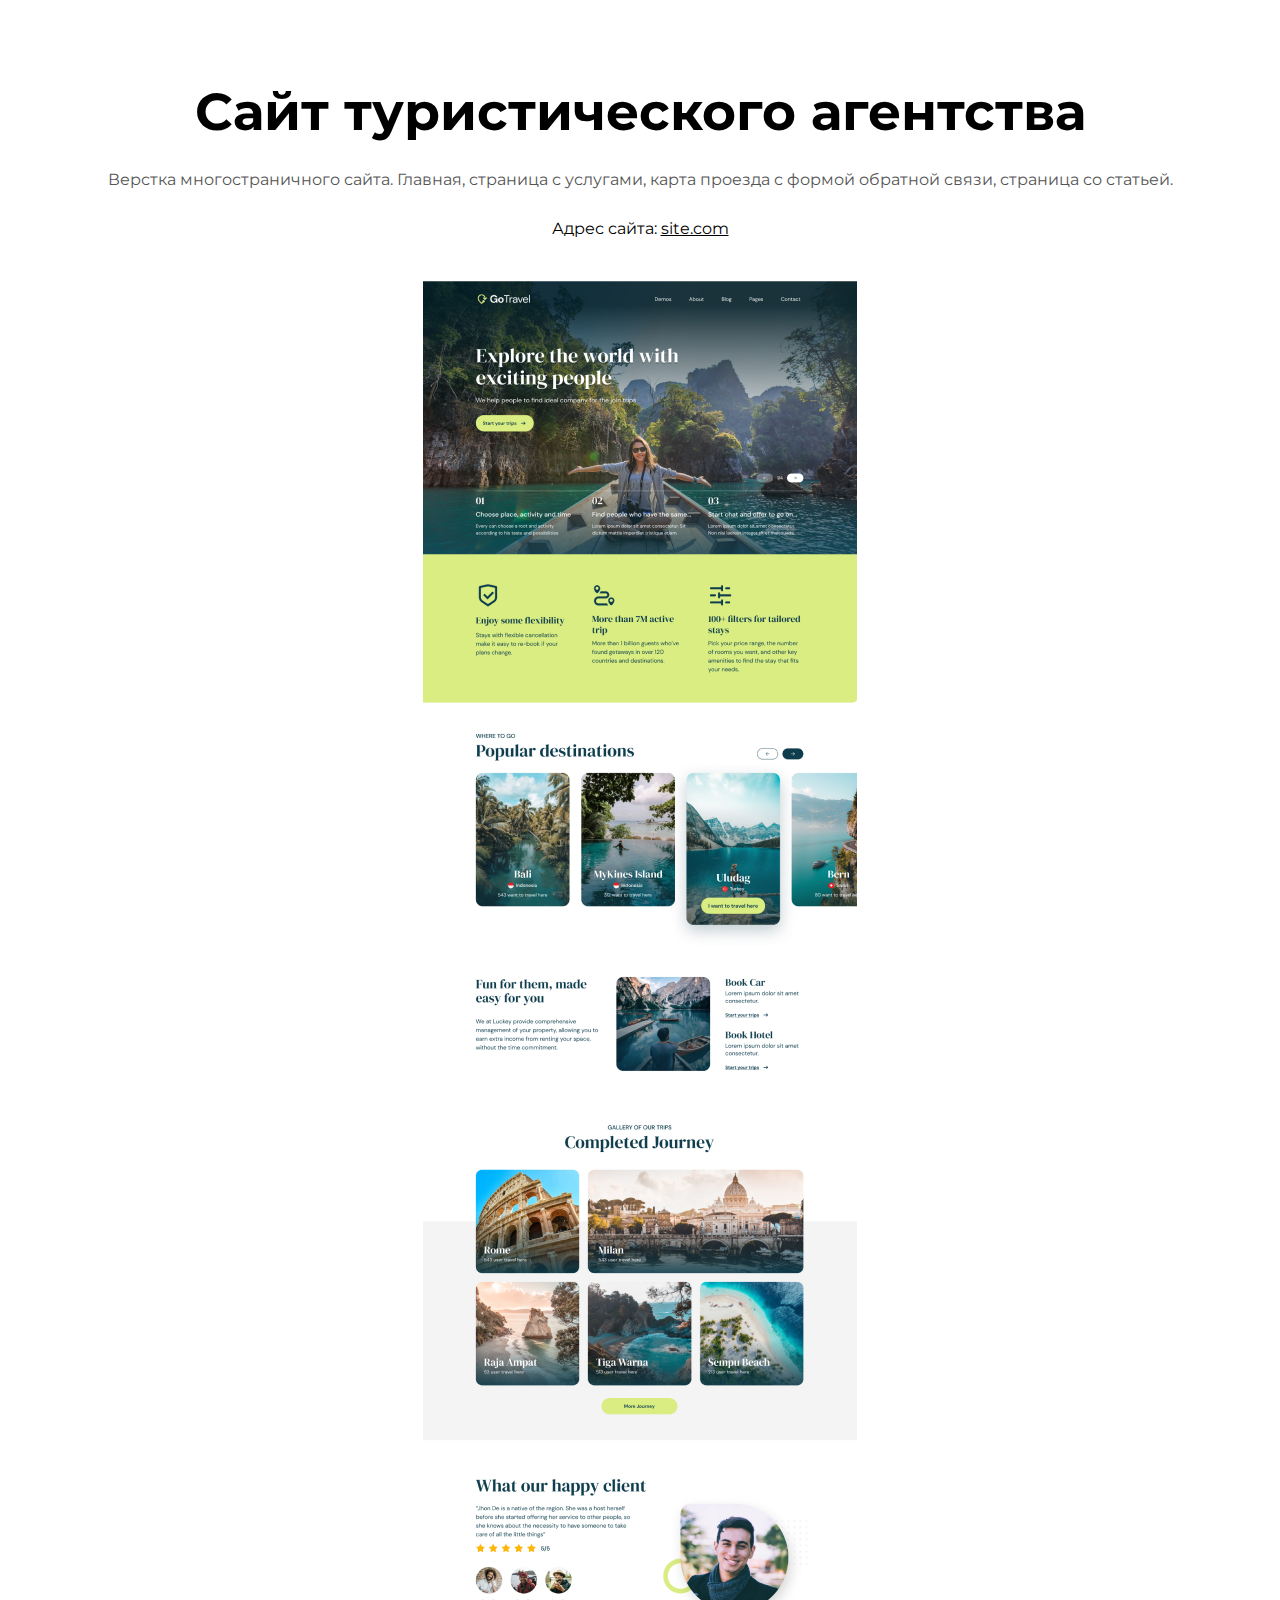
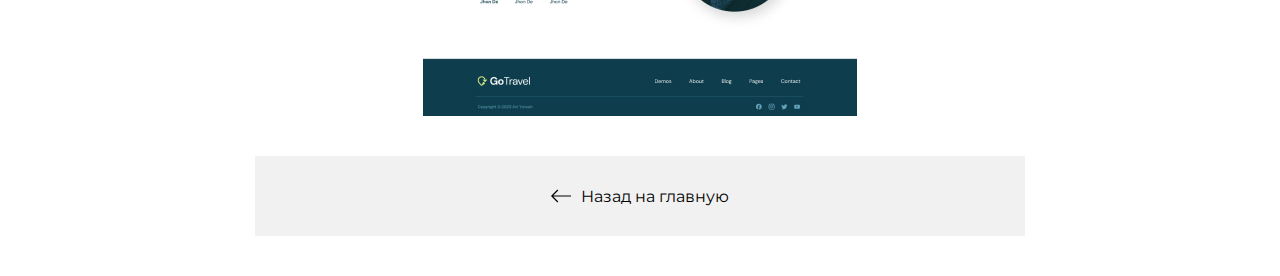
<file: go-travel.html>
<!DOCTYPE html>
<html lang="ru">

<head>
    <meta charset="UTF-8">
    <meta name="viewport" content="width=device-width, initial-scale=1.0">
    <title>Сайт туристического агентства</title>
    <link rel="stylesheet" href="css/reset.css">
    <link rel="stylesheet" href="css/main.css">
    <link rel="stylesheet" href="css/media.css">

    <link rel="icon" type="image/x-icon" href="./img/favicons/favicon.svg">
    <link rel="apple-touch-icon" sizes="180x180" href="./img/favicons/apple-touch-icon.png">
</head>

<body>
    <article class="inner-page">
        <div class="container">
            <div class="inner-page-details">
                <h1 class="inner-page-title">Сайт туристического агентства</h1>
                <div class="inner-page-text">

                    <p>Верстка многостраничного сайта. Главная, страница с услугами, карта проезда с
                        формой обратной связи, страница со статьей.</p>
                    <p class="inner-page-link">
                        Адрес сайта: <a href="#!" target="_blank">site.com</a>
                    </p>
                </div>
            </div>
            <img class="inner-page-img" src="img/projects/project-go-travel.jpg"
                srcset="img/projects/project-go-travel@2x.jpg 2x" alt="Сайт туристического агентства">
            <a href="index.html" class="inner-page-backlink">
                <img src="img/icons/arrow-left.svg" alt="Назад на главную">
                Назад на главную
            </a>
        </div>
    </article>
</body>

</html>
</file>
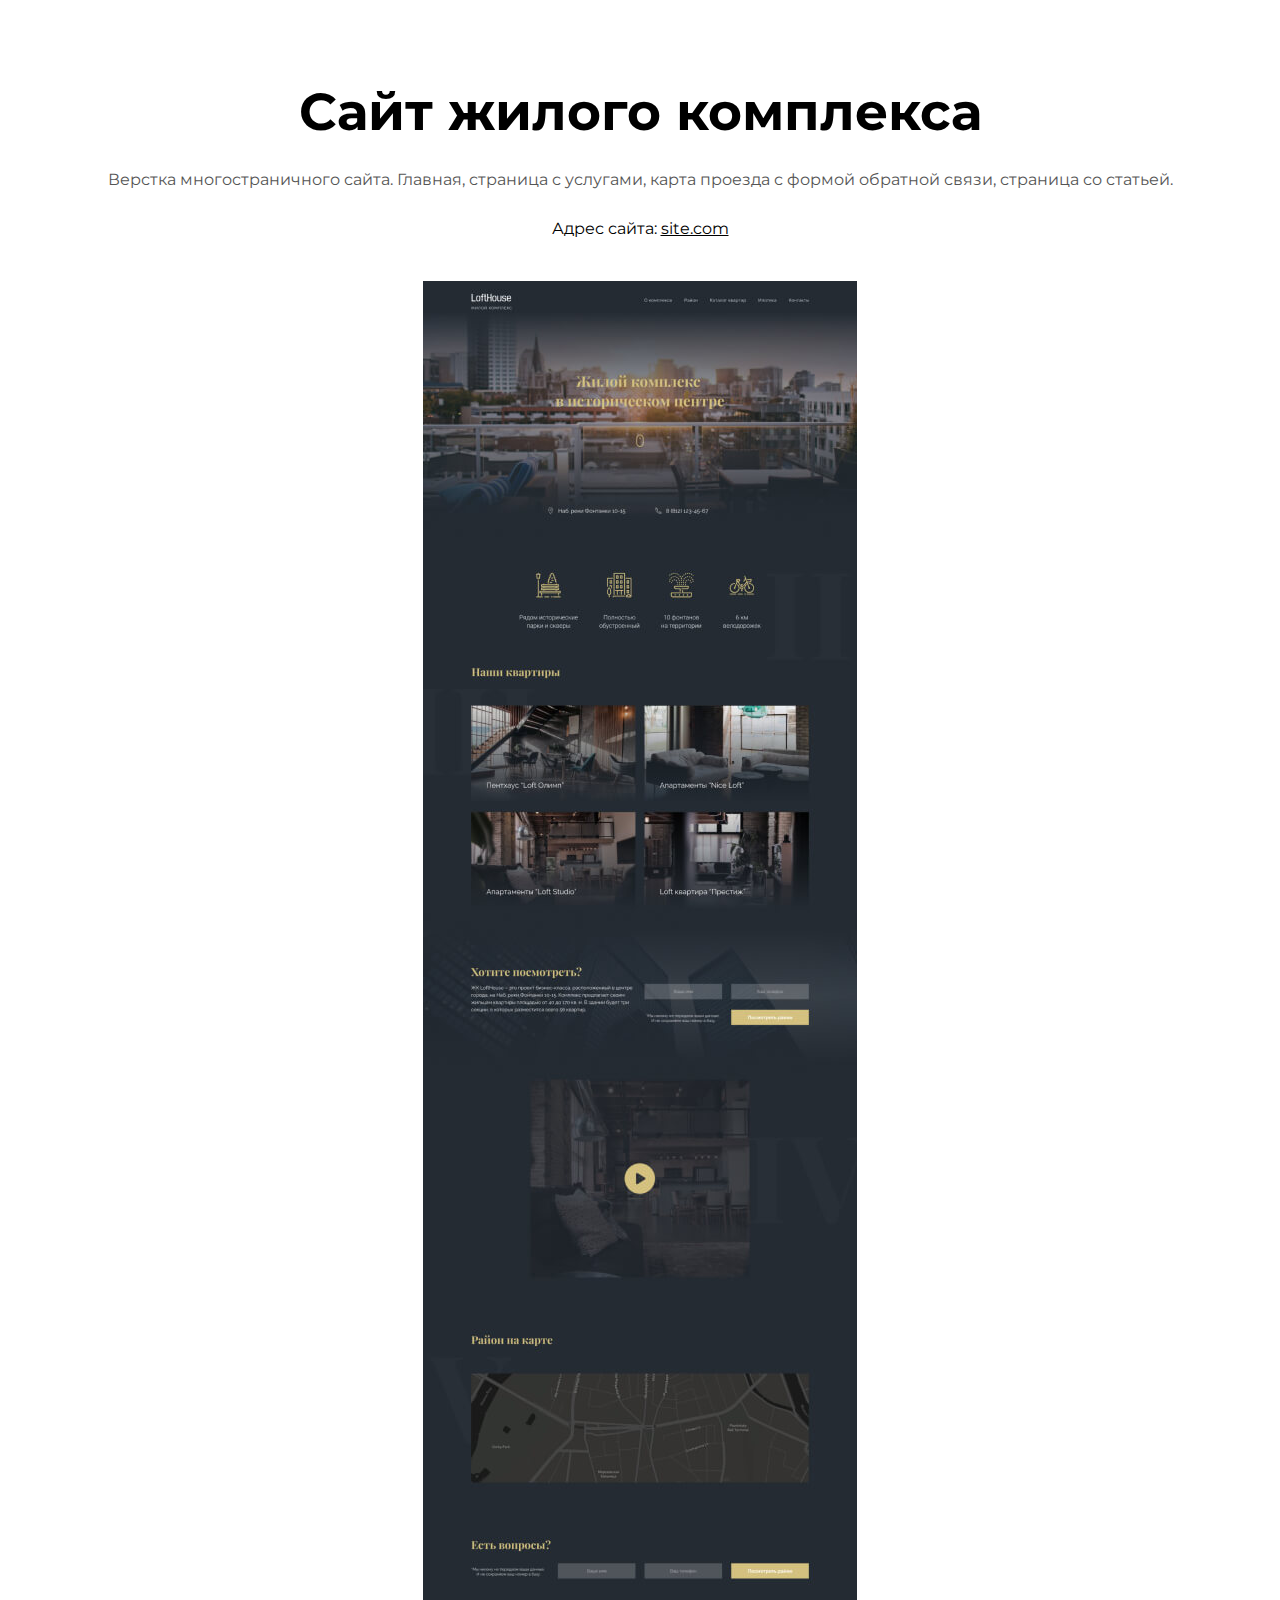
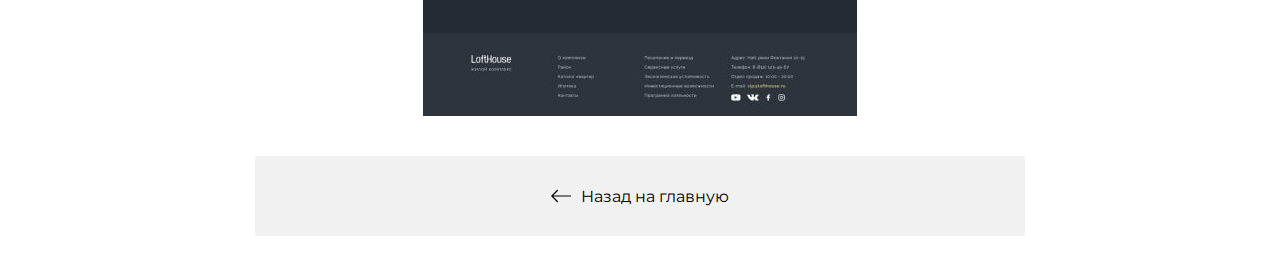
<file: lofthouse.html>
<!DOCTYPE html>
<html lang="ru">

<head>
    <meta charset="UTF-8">
    <meta name="viewport" content="width=device-width, initial-scale=1.0">
    <title>Сайт жилого комплекса</title>
    <link rel="stylesheet" href="css/reset.css">
    <link rel="stylesheet" href="css/main.css">
</head>

<body>
    <article class="inner-page">
        <div class="container">
            <div class="inner-page-details">
                <h1 class="inner-page-title">Сайт жилого комплекса</h1>
                <div class="inner-page-text">

                    <p>Верстка многостраничного сайта. Главная, страница с услугами, карта проезда с
                        формой обратной связи, страница со статьей.</p>
                    <p class="inner-page-link">
                        Адрес сайта: <a href="#!" target="_blank">site.com</a>
                    </p>
                </div>
            </div>
            <img class="inner-page-img" src="img/projects/project-lofthouse.jpg"
                srcset="img/projects/project-lofthouse@2x.jpg 2x" alt="Сайт жилого комплекса">
            <a href="index.html" class="inner-page-backlink">
                <img src="img/icons/arrow-left.svg" alt="Назад на главную">
                Назад на главную
            </a>
        </div>
    </article>
</body>

</html>
</file>
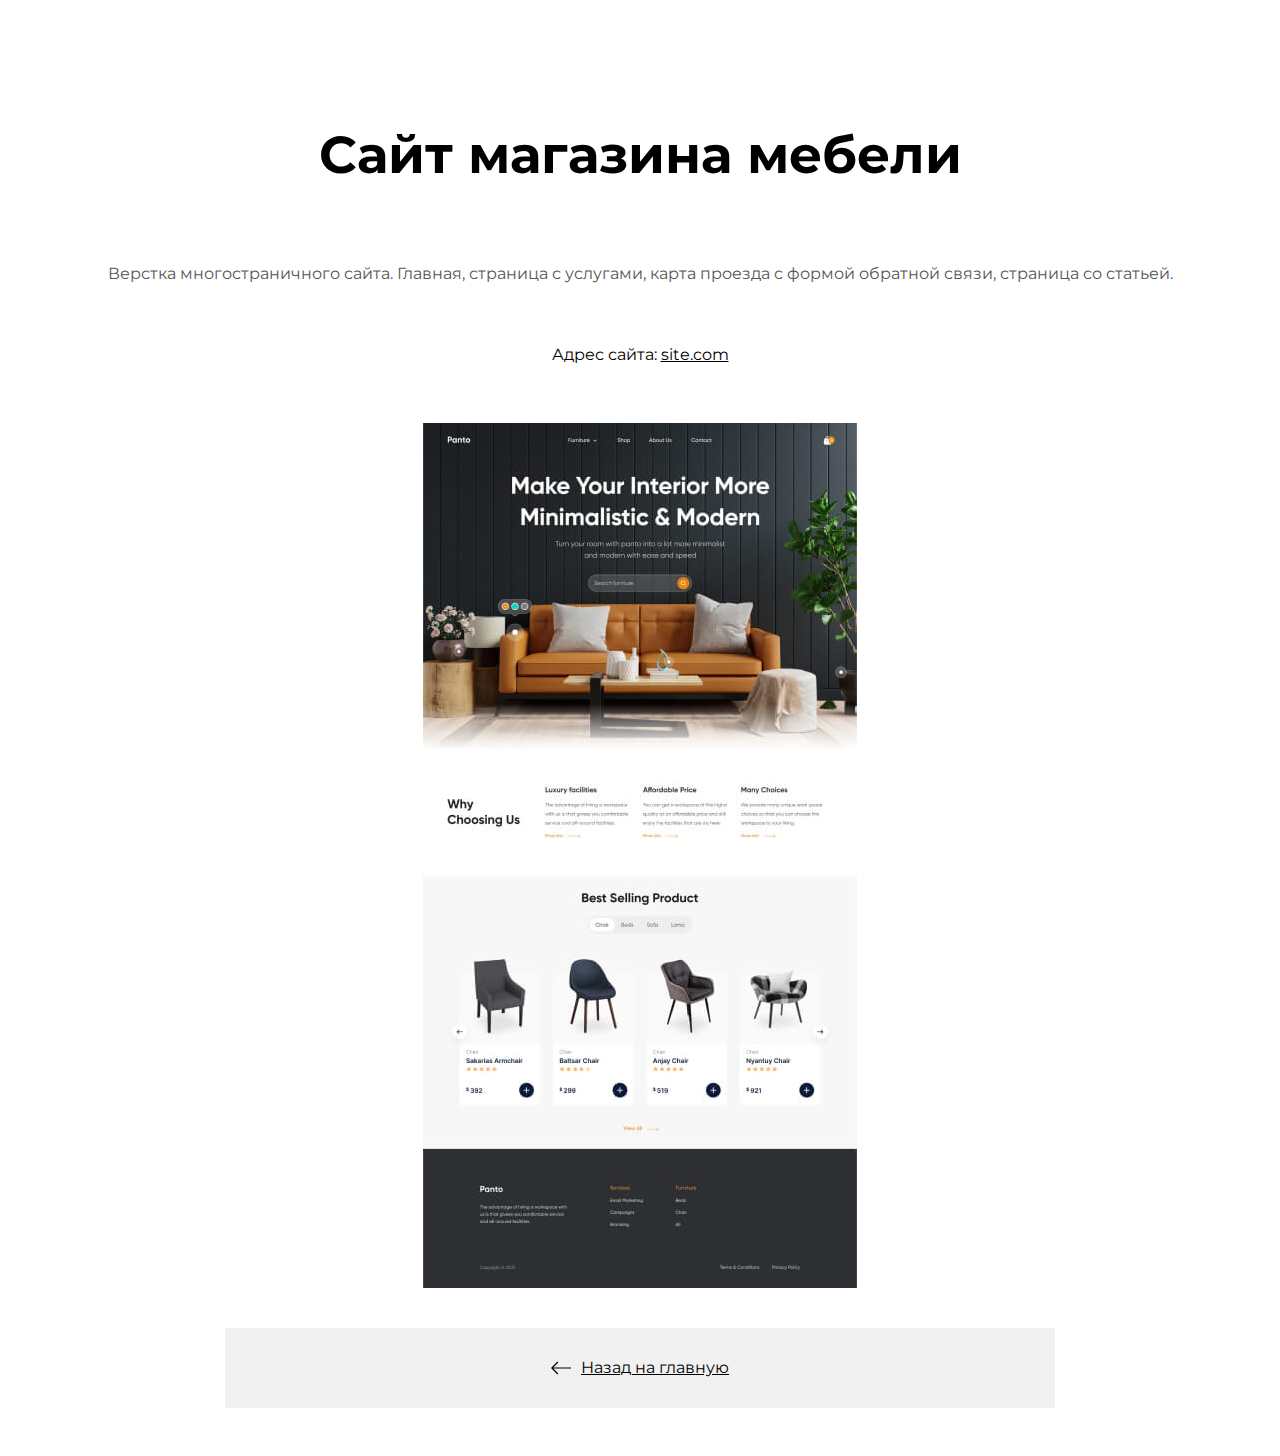
<file: panto.html>
<!DOCTYPE html>
<html lang="ru">

<head>
    <meta charset="UTF-8">
    <meta name="viewport" content="width=device-width, initial-scale=1.0">
    <title>Сайт магазина мебели</title>
    <link rel="stylesh eet" href="css/reset.css">
    <link rel="stylesheet" href="css/main.css">
    <link rel="stylesheet" href="css/media.css">

    <link rel="icon" type="image/x-icon" href="./img/favicons/favicon.svg">
    <link rel="apple-touch-icon" sizes="180x180" href="./img/favicons/apple-touch-icon.png">
</head>

<body>
    <article class="inner-page">
        <div class="container">
            <div class="inner-page-details">
                <h1 class="inner-page-title">Сайт магазина мебели</h1>
                <div class="inner-page-text">

                    <p>Верстка многостраничного сайта. Главная, страница с услугами, карта проезда с
                        формой обратной связи, страница со статьей.</p>
                    <p class="inner-page-link">
                        Адрес сайта: <a href="#!" target="_blank">site.com</a>
                    </p>
                </div>
            </div>
            <img class="inner-page-img" src="img/projects/project-panto-full.jpg"
                srcset="img/projects/project-panto-full@2x.jpg 2x" alt="Сайт магазина мебели">
            <a href="index.html" class="inner-page-backlink">
                <img src="img/icons/arrow-left.svg" alt="Назад на главную">
                Назад на главную
            </a>
        </div>
    </article>
</body>

</html>
</file>
<file: css/main.css>
@import url('https://fonts.googleapis.com/css2?family=Montserrat:ital,wght@0,100..900;1,100..900&display=swap');

/*Base*/
body {
    font-family: "Montserrat", sans-serif;
    font-optical-sizing: auto;
    font-weight: 400;
    font-style: normal;
}

.none {
    display: none !important;
}

.container {
    max-width: 1170px;
    margin: 0 auto;
    padding: 0 15px;
}

/*Header*/
.header {
    padding-top: 80px;
    padding-bottom: 80px;
    border-bottom-right-radius: 100px;
    background: #252525 linear-gradient(158deg, #2f2f2f 0%, #202020 100%);
    color: #fff;
}

.header-row {
    display: flex;
    flex-direction: row;
    align-items: center;
    column-gap: 60px;
}

.header-img {
    border-radius: 80px;
}

.header-title {
    margin-bottom: 10px;
    font-weight: 700;
    font-size: 60px;
}

.header-text {
    margin-bottom: 20px;
    font-weight: 300;
    font-size: 26px;
}

.header-btns {
    display: flex;
    column-gap: 20px;
}

.btn {
    height: 48px;
    padding-top: 15px;
    padding-left: 25px;
    padding-right: 25px;

    background-color: #000000;
    border-radius: 8px;

    color: #fff;
    line-height: 1;
    transition: all 0.2s ease-in;
}

.btn:hover {
    background-color: #1782cf;
}

.btn-outline {
    height: 48px;
    padding-top: 15px;
    padding-left: 25px;
    padding-right: 25px;

    border: 1px solid #3b3b3b;
    border-radius: 8px;

    color: #fff;
    line-height: 1;
    transition: all 0.2s ease-in;
}

.btn-outline:hover {
    border-color: #1782cf;
}

/* Portfolio */
.portfolio {
    padding: 80px;
}

.portfolio-title {
    margin-bottom: 65px;
    font-size: 52px;
    font-weight: 700;
    text-align: center;
}

.projects {
    display: flex;
    flex-direction: column;
    row-gap: 70px;
    align-items: center;
}

.project {
    text-align: center;
}

.project-img {
    margin-bottom: 30px;
    border-radius: 30px;
    transition: opacity 0.2s ease-in;
}

.project-img:hover {
    opacity: 0.8;
}

.project-title {
    font-size: 22px;
}

.project-title a {
    color: #000000;
    text-decoration: underline;
}

/*Contacts*/
.contacts {
    padding: 80px 0;
    background-color: #252525;
    border-top-left-radius: 100px;
    color: #fff;
}

.contacts-title {
    margin-bottom: 65px;
    font-size: 52px;
    font-weight: 700;
    text-align: center;
}

.messangers {
    display: flex;
    flex-wrap: wrap;
    column-gap: 30px;
    row-gap: 30px;
}

.messanger {
    flex-grow: 1;

    display: flex;
    column-gap: 15px;
    align-items: center;

    padding: 46px 20px;
    border-radius: 20px;
    border: 1px solid #363636;

    color: #fff;
    font-size: 20px;
    transition: background-color 0.2s ease-in;
}

.messanger:hover {
    background-color: #1e1e1e;
}

/*FOOTER*/
.footer {
    padding: 30px 0;
    background-color: #1e1e1e;

    color: #5d5d5d;
}

.footer a {}

.footer-inner {
    font-size: 14px;
    text-align: center;
}

.footer-inner p+p {
    margin-top: 15px;
}

/*inner-pag*/
.inner-page {
    padding: 80px 0 40px;
}

.inner-page-details {
    display: flex;
    flex-direction: column;
    row-gap: 25px;
    align-items: center;

    margin-bottom: 40px;
    text-align: center;
}

.inner-page-title {
    font-size: 52px;
    font-weight: 700;
}

.inner-page-text {
    font-weight: 570px;

    display: flex;
    flex-direction: column;
    row-gap: 25px;

    color: #555;
    line-height: 1.5;
}

.inner-page-link {
    color: #000;
}

.inner-page-link a {
    color: #000;
    text-decoration: underline;
}

.inner-page-img {
    display: block;
    margin: 0 auto;
    margin-bottom: 40px;
}

.inner-page-backlink {
    /*display: block;*/
    max-width: 770px;
    margin: 0 auto;
    padding: 30px;

    display: flex;
    column-gap: 10px;
    align-items: center;
    justify-content: center;

    background-color: #f1f1f1;
    text-align: center;
    color: #000;
    transition: all 0.2s ease-in;
}

.inner-page-backlink:hover {
    background-color: #dedede;
}
</file>
<file: css/media.css>
@media (max-width:1080px) {
    .header-row {
        column-gap: 30px;
    }

    .header-img {
        width: 300px;
        border-radius: 30px;
    }

    .header-title {
        font-size: 52px;
    }

    .header-text {
        font-size: 22px;
    }

    .portfolio-title {
        font-size: 42px;
    }

    .contacts-title {
        font-size: 42px;
    }

    .inner-page-title {
        font-size: 42px;
    }
}

@media (max-width: 767px) {
    .header {
        padding-top: 20px;
        padding-bottom: 40px;
        border-bottom-right-radius: 60px;
    }

    .header-video {
        border-bottom-right-radius: 60px;
    }

    .header-row {
        column-gap: 60px;

        flex-direction: column;
        align-items: flex-start;
        row-gap: 20px;
    }

    .header-img {
        max-width: 100%;
        width: auto;
    }

    .header-title {
        font-size: 32px;
    }

    .header-text {
        font-size: 18px;
    }

    /*BTNS*/

    .btn,
    .btn-outline {
        height: 42px;
        padding: 12px 15px 0;
    }

    /*PORTFOLIO*/
    .portfolio {
        padding: 40px 0;
    }

    .portfolio-title {
        margin-bottom: 30px;
        font-size: 28px;
    }

    .projects {
        row-gap: 30px;
    }

    .project-img {
        margin-bottom: 20px;
        border-radius: 14px;
    }

    .project-title {
        font-size: 16px;
    }

    /*Contacts*/
    .contacts {
        padding: 40px 0;
        border-top-left-radius: 60px;
    }

    .contacts-title {
        margin-bottom: 30px;
        font-size: 28px;
    }

    .messangers {
        padding: 32px 20px;
        border-radius: 12px;
        font-size: 16px;
    }

    /*FOOTER*/
    .footer-inner {
        font-size: 12px;
    }

    /*inner-pag*/
    .inner-page {
        padding: 40px 0 20px;
    }

    .inner-page-title {
        margin-bottom: 20px;
        font-size: 28px;
    }

    .inner-page-details {
        row-gap: 20px;
        margin-bottom: 20px;
    }

    .inner-page-text {
        row-gap: 20px;
    }

    .inner-page-img {
        margin-bottom: 20px;
    }

    .inner-page-backlink {
        padding: 20px;
    }
}
</file>
